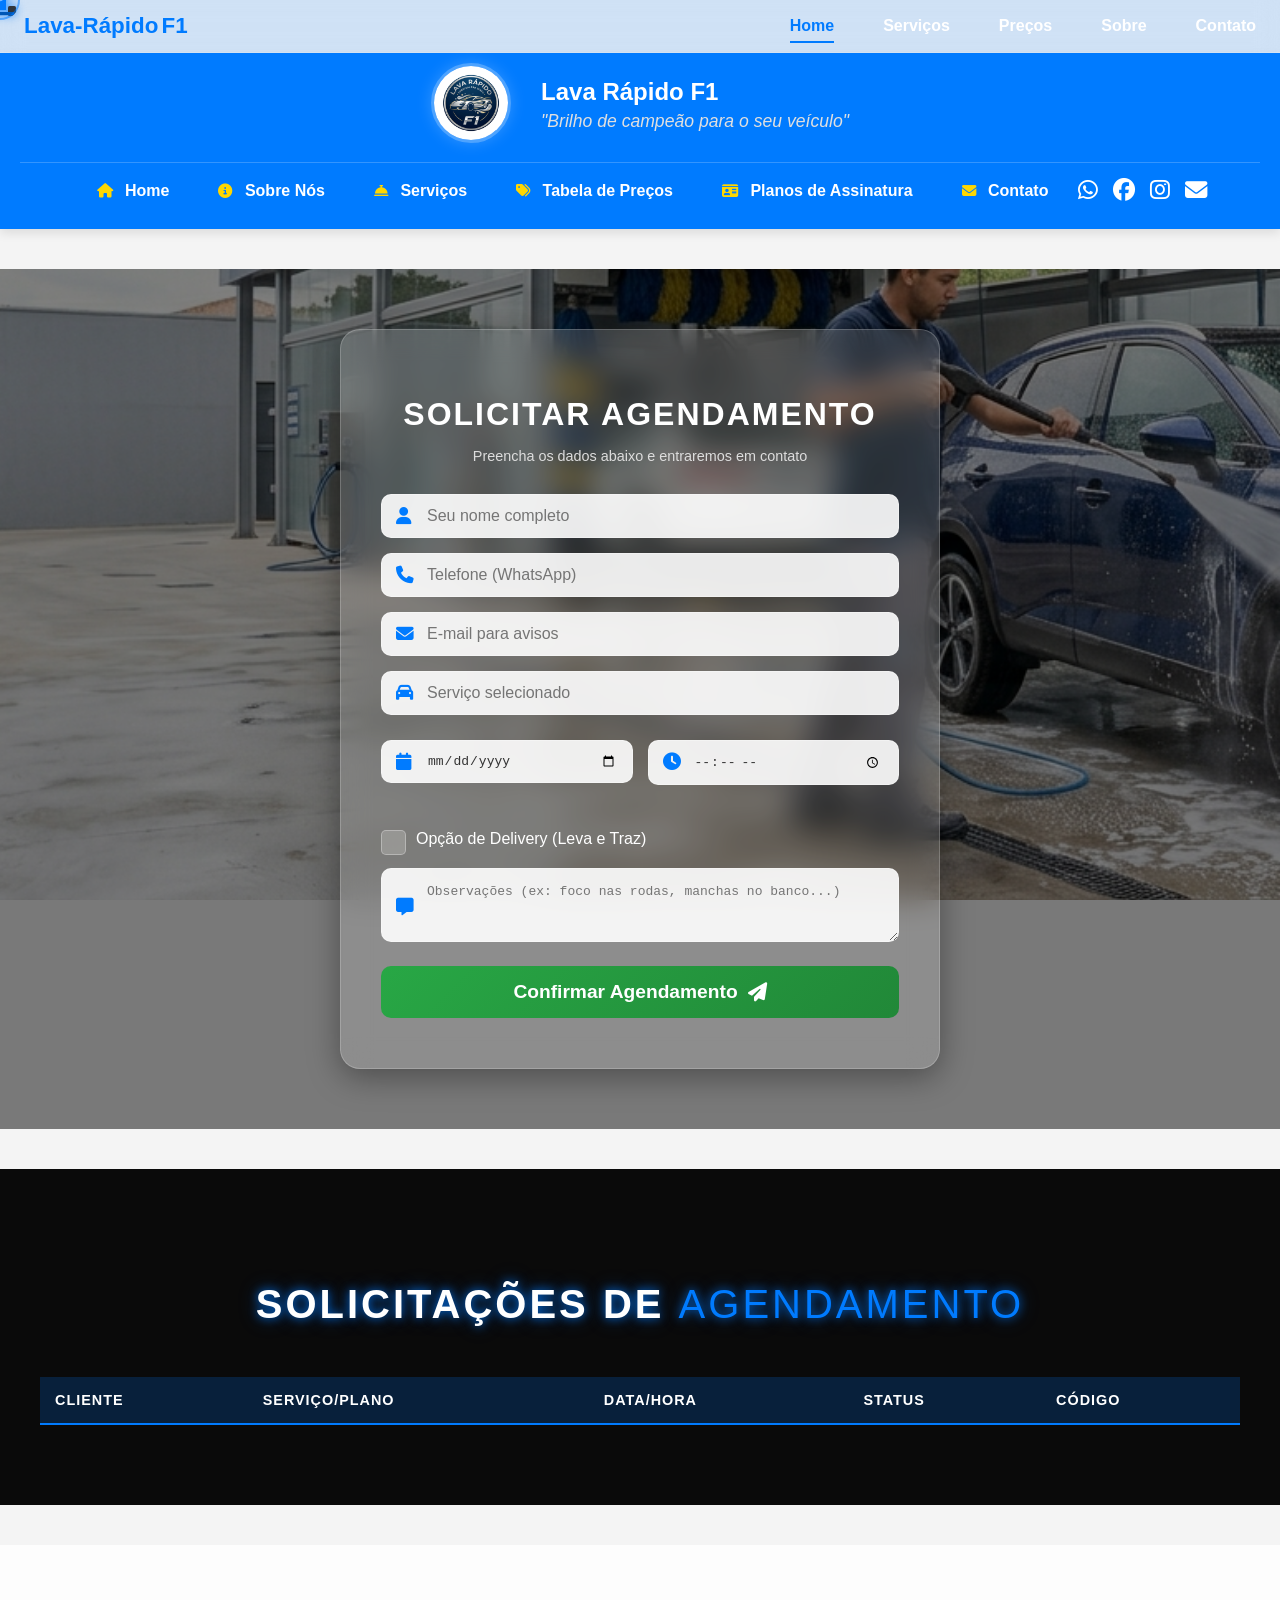
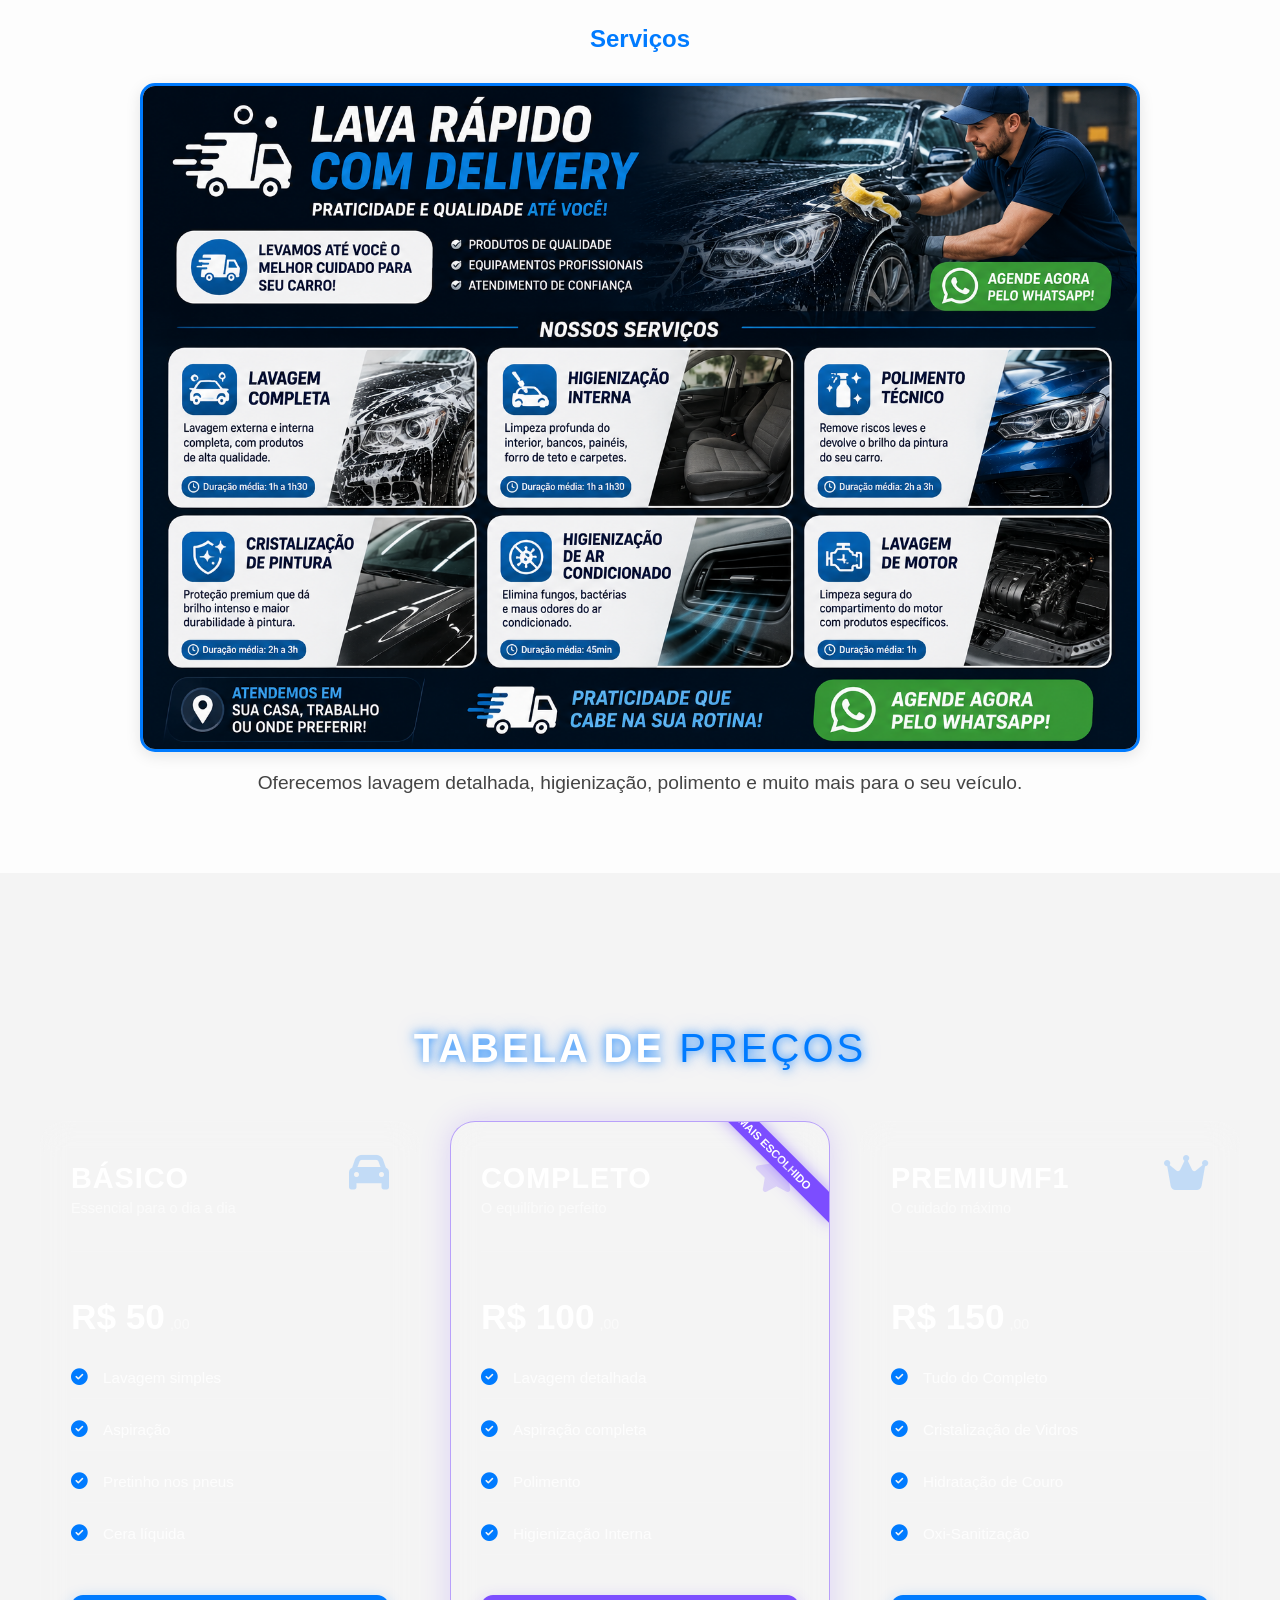
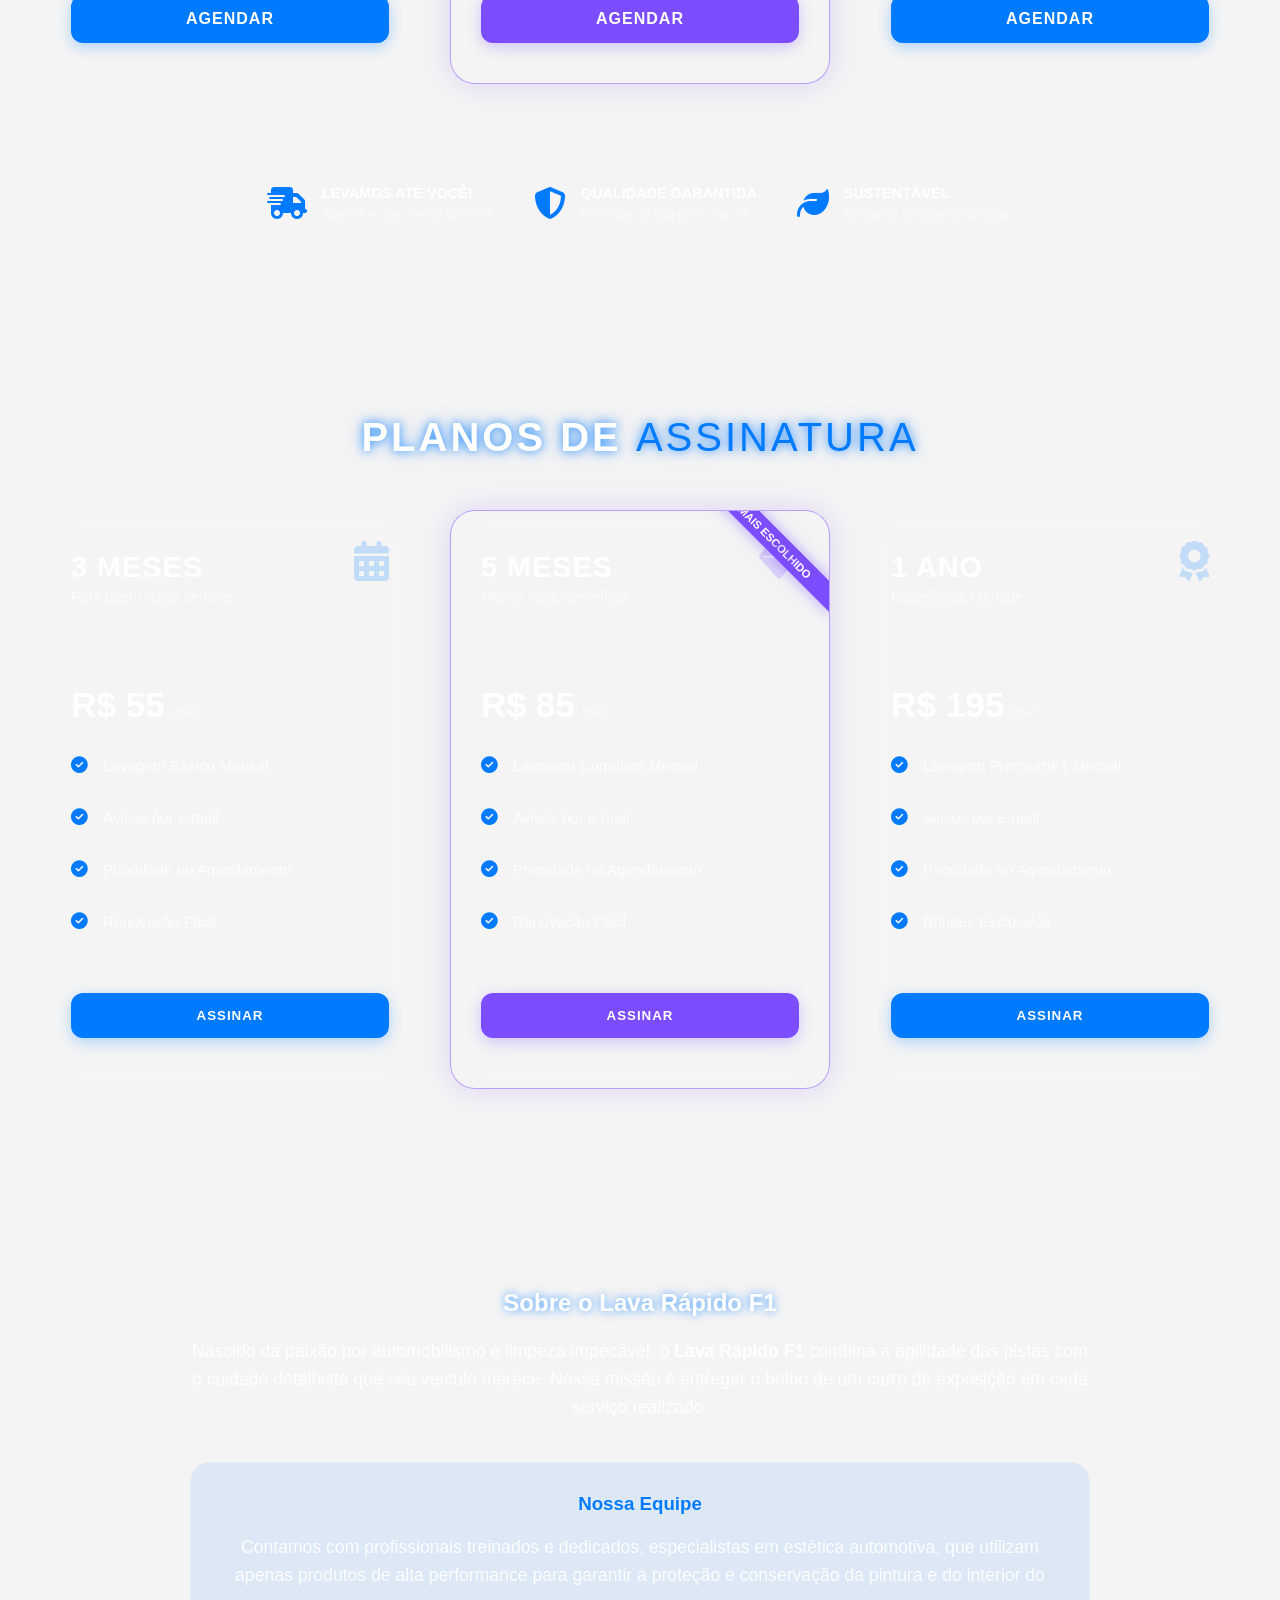
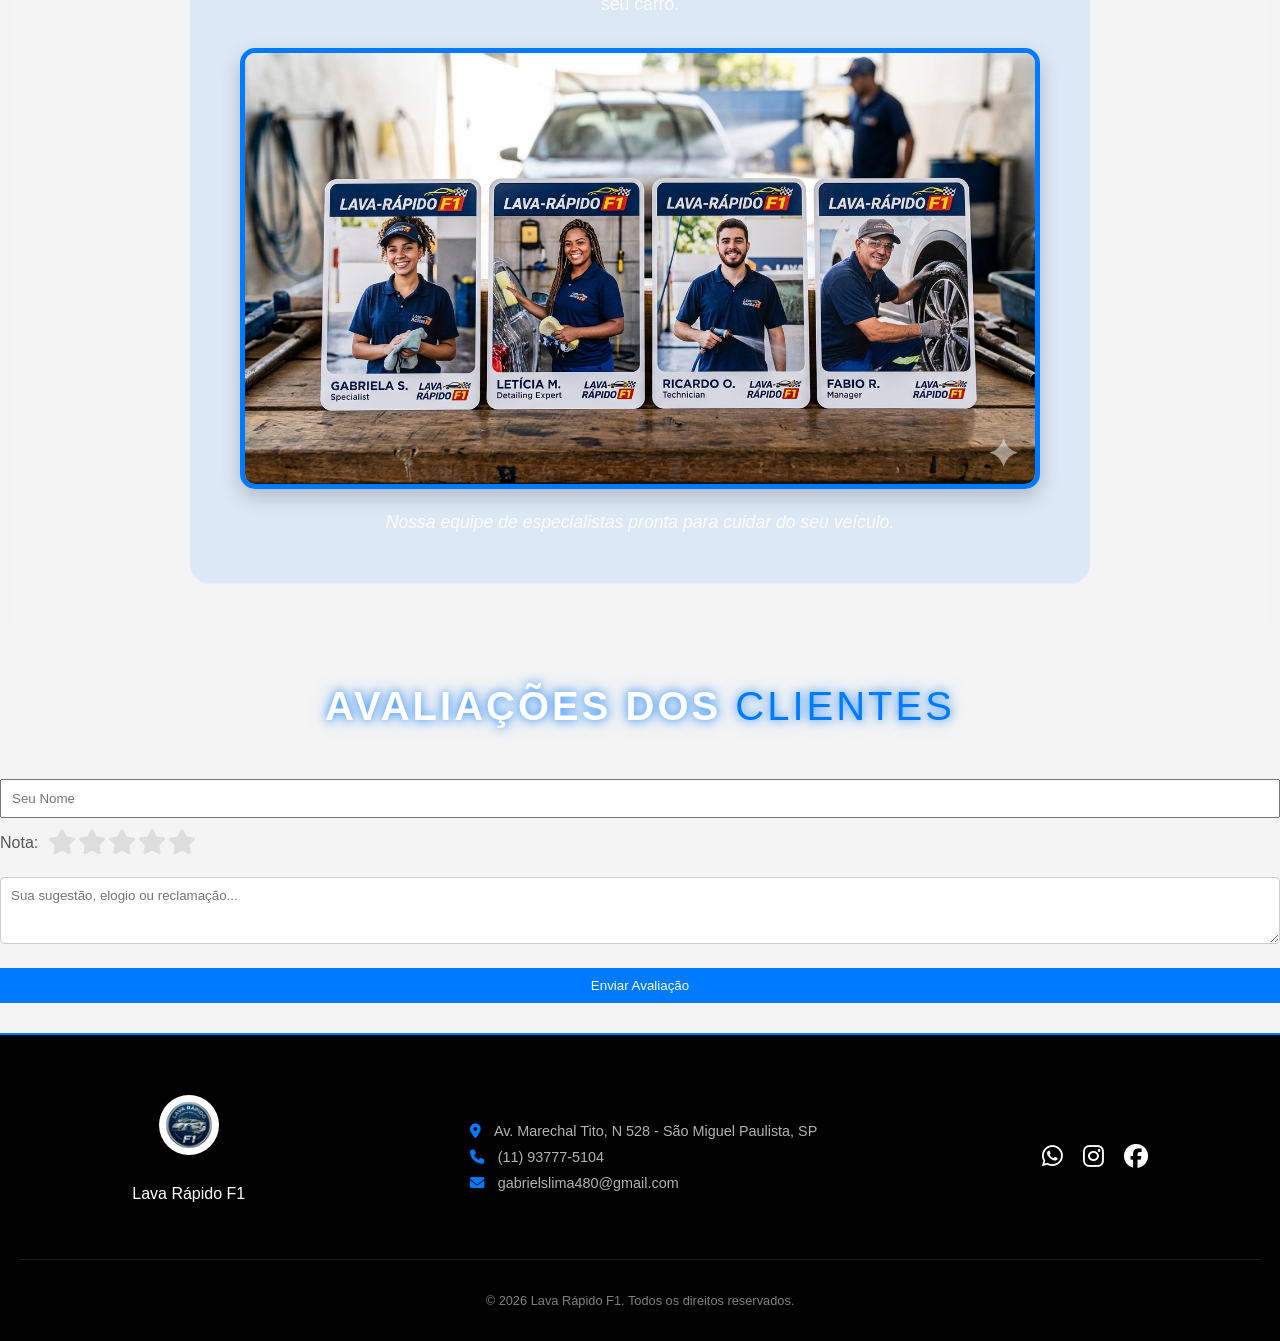
<file: index.html>
<!DOCTYPE html>
<html lang="pt-BR">

<head>
  <meta charset="UTF-8">
  <meta name="viewport" content="width=device-width, initial-scale=1.0">
  <meta name="description" content="Lava Rápido F1 - Especialistas em estética automotiva, lavagem detalhada, polimento e higienização. Brilho de campeão para o seu veículo.">
  <meta name="keywords" content="lava rapido, estética automotiva, polimento, higienização, lavagem de carro, F1">
  <title>Lava Rápido F1 | Brilho de Campeão</title>
  <link rel="stylesheet" href="style.css">
  <link rel="stylesheet" href="https://cdnjs.cloudflare.com/ajax/libs/font-awesome/6.4.0/css/all.min.css">
</head>

<body>

  <!-- Preloader Temático F1 -->
  <div id="preloader">
    <div class="loader-content">
      <i class="fas fa-car-side racing-car"></i>
      <div class="loader-bar"></div>
      <p>Aquecendo os motores...</p>
    </div>
  </div>

  <header>
     <section class="hero">
    <div class="header-content">
      <div id="logo-container" style="cursor:pointer;">
        <img src="img/logo.png" alt="Logo Lava Rápido F1" class="main-logo-img">
      </div>
      <div class="title-container">
        <h1 id="main-logo" style="cursor:pointer;">Lava Rápido F1</h1>
        <p class="slogan">"Brilho de campeão para o seu veículo"</p>
      </div>
    </div>
  </section>
    <nav class="main-nav">
      <div class="nav-links">
        <a href="#" id="nav-home"><i class="fas fa-home"></i> Home</a>
        <a href="#sobre"><i class="fas fa-info-circle"></i> Sobre Nós</a>
        <a href="#fotos-servicos"><i class="fas fa-concierge-bell"></i> Serviços</a>
        <a href="#tabela-precos"><i class="fas fa-tags"></i> Tabela de Preços</a>
        <a href="#planos-assinatura"><i class="fas fa-id-card"></i> Planos de Assinatura</a>
        <a href="javascript:void(0)" onclick="abrirModalContato()"><i class="fas fa-envelope"></i> Contato</a>
      </div>
      <div class="social-icons">
        <a href="https://wa.me/5511937775104" target="_blank" rel="noopener noreferrer" class="social-link whatsapp" title="WhatsApp"><i
            class="fab fa-whatsapp"></i></a>
        <a href="https://www.facebook.com/lavarapidof1" target="_blank" rel="noopener noreferrer" class="social-link facebook facebook-link" title="Facebook"><i class="fab fa-facebook"></i></a>
        <a href="https://www.instagram.com/lavarapidof1" target="_blank" rel="noopener noreferrer" class="social-link instagram" title="Instagram"><i class="fab fa-instagram"></i></a>
        <a href="mailto:contato@lavarapidof1.com.br" class="social-link email" title="E-mail"><i
            class="fas fa-envelope"></i></a>
      </div>
    </nav>
  </header>

  <section id="agendamento" class="agendamento-section">
    <div class="agendamento-overlay">
      <div class="form-container glassmorphism">
        <h2>Solicitar Agendamento</h2>
        <p class="form-subtitle">Preencha os dados abaixo e entraremos em contato</p>

        <form id="agendamentoForm">
          <div class="input-group">
            <i class="fas fa-user"></i>
            <label for="nome" class="sr-only">Nome Completo</label>
            <input type="text" id="nome" placeholder="Seu nome completo" required>
          </div>

          <div class="input-group">
            <i class="fas fa-phone"></i>
            <label for="telefone" class="sr-only">Telefone (WhatsApp)</label>
            <input type="tel" id="telefone" placeholder="Telefone (WhatsApp)" required>
          </div>

          <div class="input-group">
            <i class="fas fa-envelope"></i>
            <label for="email" class="sr-only">E-mail</label>
            <input type="email" id="email" placeholder="E-mail para avisos" required>
          </div>

          <div class="input-group">
            <i class="fas fa-car"></i>
            <label for="servico" class="sr-only">Serviço</label>
            <input type="text" id="servico" placeholder="Serviço selecionado" readonly required>
          </div>

          <div class="row">
            <div class="input-group">
              <i class="fas fa-calendar"></i>
              <label for="data" class="sr-only">Data</label>
              <input type="date" id="data" required>
            </div>
            <div class="input-group">
              <i class="fas fa-clock"></i>
              <label for="hora" class="sr-only">Hora</label>
              <input type="time" id="hora" required>
            </div>
          </div>

          <div class="delivery-option">
            <label class="checkbox-container">
              <input type="checkbox" id="delivery">
              <span class="checkmark"></span>
              Opção de Delivery (Leva e Traz)
            </label>
          </div>

          <div id="endereco-container" class="input-group" style="display: none;">
            <i class="fas fa-map-marker-alt"></i>
            <label for="endereco" class="sr-only">Endereço para retirada</label>
            <input type="text" id="endereco" placeholder="Endereço para retirada">
          </div>

          <div class="input-group">
            <i class="fas fa-comment-alt"></i>
            <label for="comentarios" class="sr-only">Observações</label>
            <textarea id="comentarios" rows="3"
              placeholder="Observações (ex: foco nas rodas, manchas no banco...)"></textarea>
          </div>

          <button type="submit" class="btn-agendar">Confirmar Agendamento <i class="fas fa-paper-plane"></i></button>
        </form>
      </div>
    </div>
  </section>

  <section id="lista-agendamentos-section" class="agendamentos-list">
    <h2 class="section-title-neon">Solicitações de <span>Agendamento</span></h2>
    <div class="glass-container table-responsive">
      <table class="agendamento-table">
        <thead>
          <tr>
            <th>Cliente</th>
            <th>Serviço/Plano</th>
            <th>Data/Hora</th>
            <th>Status</th>
            <th>Código</th>
          </tr>
        </thead>
        <tbody id="listaAgendamentos">
          <!-- Agendamentos aparecerão aqui -->
        </tbody>
      </table>
    </div>
  </section>



  <section id="fotos-servicos">
    <div class="servicos-overlay">
      <h2>Serviços</h2>
      <div class="servicos-banner-container">
        <img src="Serviços/Serviços.png" alt="Nossos Serviços - Lava Rápido F1" class="servicos-banner">
        <p class="servicos-info">Oferecemos lavagem detalhada, higienização, polimento e muito mais para o seu veículo.
        </p>
      </div>
    </div>
  </section>

  <section id="tabela-precos" class="glass-section">
    <h2 class="section-title-neon">Tabela de <span>Preços</span></h2>
    <div class="glass-container">
      <div class="glass-card">
        <i class="fas fa-car card-icon-float"></i>
        <div class="card-header">
          <h3>Básico</h3>
          <p class="subtitle">Essencial para o dia a dia</p>
        </div>
        <div class="price-tag">R$ 50<span>,00</span></div>
        <ul class="feature-list">
          <li><i class="fas fa-check-circle"></i> Lavagem simples</li>
          <li><i class="fas fa-check-circle"></i> Aspiração</li>
          <li><i class="fas fa-check-circle"></i> Pretinho nos pneus</li>
          <li><i class="fas fa-check-circle"></i> Cera líquida</li>
        </ul>
        <a href="#agendamento" class="btn-glass"
          onclick="document.getElementById('servico').value='Pacote Básico'">Agendar</a>
      </div>

      <div class="glass-card highlight">
        <i class="fas fa-star card-icon-float"></i>
        <div class="card-header">
          <h3>Completo</h3>
          <p class="subtitle">O equilíbrio perfeito</p>
        </div>
        <div class="price-tag">R$ 100<span>,00</span></div>
        <ul class="feature-list">
          <li><i class="fas fa-check-circle"></i> Lavagem detalhada</li>
          <li><i class="fas fa-check-circle"></i> Aspiração completa</li>
          <li><i class="fas fa-check-circle"></i> Polimento</li>
          <li><i class="fas fa-check-circle"></i> Higienização Interna</li>
        </ul>
        <a href="#agendamento" class="btn-glass"
          onclick="document.getElementById('servico').value='Pacote Completo'">Agendar</a>
      </div>

      <div class="glass-card">
        <i class="fas fa-crown card-icon-float"></i>
        <div class="card-header">
          <h3>PremiumF1</h3>
          <p class="subtitle">O cuidado máximo</p>
        </div>
        <div class="price-tag">R$ 150<span>,00</span></div>
        <ul class="feature-list">
          <li><i class="fas fa-check-circle"></i> Tudo do Completo</li>
          <li><i class="fas fa-check-circle"></i> Cristalização de Vidros</li>
          <li><i class="fas fa-check-circle"></i> Hidratação de Couro</li>
          <li><i class="fas fa-check-circle"></i> Oxi-Sanitização</li>
        </ul>
        <a href="#agendamento" class="btn-glass"
          onclick="document.getElementById('servico').value='Pacote PremiumF1'">Agendar</a>
      </div>
    </div>

    <div class="benefit-badges">
      <div class="benefit-item">
        <i class="fas fa-truck-fast"></i>
        <div class="benefit-text">
          <h4>Levamos até você!</h4>
          <p>Agende e nós vamos até você</p>
        </div>
      </div>
      <div class="benefit-item">
        <i class="fas fa-shield-halved"></i>
        <div class="benefit-text">
          <h4>Qualidade Garantida</h4>
          <p>Produtos de alta performance</p>
        </div>
      </div>
      <div class="benefit-item">
        <i class="fas fa-leaf"></i>
        <div class="benefit-text">
          <h4>Sustentável</h4>
          <p>Consumo consciente de água</p>
        </div>
      </div>
    </div>
  </section>

  <section id="planos-assinatura" class="glass-section" style="border-top: 1px solid rgba(255,255,255,0.05);">
    <h2 class="section-title-neon">Planos de <span>Assinatura</span></h2>
    <div class="glass-container">
      <div class="glass-card">
        <i class="fas fa-calendar-alt card-icon-float"></i>
        <div class="card-header">
          <h3>3 Meses</h3>
          <p class="subtitle">Para quem cuida sempre</p>
        </div>
        <div class="price-tag">R$ 55<span>/mês</span></div>
        <ul class="feature-list">
          <li><i class="fas fa-check-circle"></i> Lavagem Básico Mensal</li>
          <li><i class="fas fa-check-circle"></i> Avisos por e-mail</li>
          <li><i class="fas fa-check-circle"></i> Prioridade no Agendamento</li>
          <li><i class="fas fa-check-circle"></i> Renovação Fácil</li>
        </ul>
        <button class="btn-glass"
          onclick="abrirModalAssinatura('Plano 3 Meses', 55)">Assinar</button>
      </div>

      <div class="glass-card highlight">
        <i class="fas fa-gem card-icon-float"></i>
        <div class="card-header">
          <h3>5 Meses</h3>
          <p class="subtitle">Melhor custo-benefício</p>
        </div>
        <div class="price-tag">R$ 85<span>/mês</span></div>
        <ul class="feature-list">
          <li><i class="fas fa-check-circle"></i> Lavagem Completo Mensal</li>
          <li><i class="fas fa-check-circle"></i> Avisos por e-mail</li>
          <li><i class="fas fa-check-circle"></i> Prioridade no Agendamento</li>
          <li><i class="fas fa-check-circle"></i> Renovação Fácil</li>
        </ul>
        <button class="btn-glass"
          onclick="abrirModalAssinatura('Plano 5 Meses', 85)">Assinar</button>
      </div>

      <div class="glass-card">
        <i class="fas fa-award card-icon-float"></i>
        <div class="card-header">
          <h3>1 Ano</h3>
          <p class="subtitle">Experiência Ultimate</p>
        </div>
        <div class="price-tag">R$ 195<span>/mês</span></div>
        <ul class="feature-list">
          <li><i class="fas fa-check-circle"></i> Lavagem PremiumF1 Mensal</li>
          <li><i class="fas fa-check-circle"></i> Avisos por e-mail</li>
          <li><i class="fas fa-check-circle"></i> Prioridade no Agendamento</li>
          <li><i class="fas fa-check-circle"></i> Brindes Exclusivos</li>
        </ul>
        <button class="btn-glass"
          onclick="abrirModalAssinatura('Plano 1 Ano', 195)">Assinar</button>
      </div>
    </div>
  </section>
  <section id="sobre">
    <div class="sobre-overlay">
      <div class="sobre-container">
        <h2>Sobre o Lava Rápido F1</h2>
        <p>Nascido da paixão por automobilismo e limpeza impecável, o <strong>Lava Rápido F1</strong> combina a
          agilidade
          das pistas com o cuidado detalhista que seu veículo merece. Nossa missão é entregar o brilho de um carro de
          exposição em cada serviço realizado.</p>
        <div class="equipe">
          <h3>Nossa Equipe</h3>
          <p>Contamos com profissionais treinados e dedicados, especialistas em estética automotiva, que utilizam apenas
            produtos de alta performance para garantir a proteção e conservação da pintura e do interior do seu carro.
          </p>

          <div class="equipe-principal">
            <img src="Equipe/Equipe F1.png" alt="Equipe Lava Rápido F1" class="foto-equipe-f1">
            <p class="legenda-equipe">Nossa equipe de especialistas pronta para cuidar do seu veículo.</p>
          </div>
        </div>
      </div>
    </div>
  </section>

  <section id="avaliacoes">
    <h2 class="section-title-neon">Avaliações dos <span>Clientes</span></h2>

    <div class="feedback-form">
      <form id="feedbackForm">
        <label for="feedbackNome" class="sr-only">Seu Nome</label>
        <input type="text" id="feedbackNome" placeholder="Seu Nome" required>
        <div class="rating">
          <span class="rating-label">Nota:</span>
          <input type="radio" id="star5" name="rating" value="5" required /><label for="star5" title="5 estrelas"><i
              class="fas fa-star"></i></label>
          <input type="radio" id="star4" name="rating" value="4" /><label for="star4" title="4 estrelas"><i
              class="fas fa-star"></i></label>
          <input type="radio" id="star3" name="rating" value="3" /><label for="star3" title="3 estrelas"><i
              class="fas fa-star"></i></label>
          <input type="radio" id="star2" name="rating" value="2" /><label for="star2" title="2 estrelas"><i
              class="fas fa-star"></i></label>
          <input type="radio" id="star1" name="rating" value="1" /><label for="star1" title="1 estrela"><i
              class="fas fa-star"></i></label>
        </div>
        <label for="feedbackComentario" class="sr-only">Comentário</label>
        <textarea id="feedbackComentario" rows="3" placeholder="Sua sugestão, elogio ou reclamação..." required
          style="width: 100%; margin: 10px 0; padding: 10px; border-radius: 5px; border: 1px solid #ccc; font-family: inherit;"></textarea>
        <button type="submit" style="background: #007BFF;">Enviar Avaliação</button>
      </form> 
    </div>

    <div id="listaFeedback" class="feedback-container">
      <!-- As avaliações aparecerão aqui -->
    </div>
  </section>

  <footer class="main-footer">
    <div class="footer-content">
      <div class="footer-logo">
        <img src="img/logo.png" alt="Logo F1" class="footer-logo-img">
        <p>Lava Rápido F1</p>
      </div>
      <div class="footer-info">
        <p><i class="fas fa-map-marker-alt"></i> Av. Marechal Tito, N 528 - São Miguel Paulista, SP</p>
        <p><i class="fas fa-phone"></i> (11) 93777-5104</p>
        <p><i class="fas fa-envelope"></i> gabrielslima480@gmail.com</p>
      </div>
      <div class="footer-social">
        <a href="https://wa.me/5511937775104" target="_blank" rel="noopener noreferrer"><i class="fab fa-whatsapp"></i></a>
        <a href="https://www.instagram.com/lavarapidof1" target="_blank" rel="noopener noreferrer"><i class="fab fa-instagram"></i></a>
        <a href="https://www.facebook.com/lavarapidof1" target="_blank" rel="noopener noreferrer"><i class="fab fa-facebook"></i></a>
      </div>
    </div>
    <div class="footer-bottom">
      <p>&copy; 2026 Lava Rápido F1. Todos os direitos reservados.</p>
    </div>
  </footer>

  <div class="cursor-dot"></div>
  <div class="cursor-outline"></div>

  <!-- Modal de Pagamento -->
  <div id="modalPagamento" class="modal">
    <div class="modal-content glassmorphism">
      <span class="close-modal" onclick="fecharModal()">&times;</span>
      <h2 class="section-title-neon">Concluir <span>Assinatura</span></h2>
      <p id="modal-plano-info">Você selecionou o <strong>Plano 3 Meses</strong></p>
      
      <form id="formPagamento">
        <div class="input-group">
          <i class="fas fa-user"></i>
          <input type="text" id="pay-nome" placeholder="Nome no Cartão" required>
        </div>
        <div class="input-group">
          <i class="fas fa-credit-card"></i>
          <input type="text" id="pay-card" placeholder="0000 0000 0000 0000" required>
        </div>
        <div class="row">
          <div class="input-group">
            <i class="fas fa-calendar-day"></i>
            <input type="text" id="pay-expiry" placeholder="MM/AA" required>
          </div>
          <div class="input-group">
            <i class="fas fa-lock"></i>
            <input type="text" id="pay-cvv" placeholder="CVV" required>
          </div>
        </div>
        <div class="input-group">
          <i class="fas fa-envelope"></i>
          <input type="email" id="pay-email" placeholder="E-mail para confirmação" required>
        </div>
        <div class="input-group">
          <i class="fab fa-whatsapp"></i>
          <input type="tel" id="pay-whatsapp" placeholder="WhatsApp (DDD + Número)" required>
        </div>
        
        <button type="submit" class="btn-agendar">Finalizar e Pagar <i class="fas fa-check-circle"></i></button>
      </form>
    </div>
  </div>

  <!-- Modal de Contato -->
  <div id="modalContato" class="modal">
    <div class="modal-content glassmorphism wide">
      <span class="close-modal" onclick="fecharModalContato()">&times;</span>
      <h2 class="section-title-neon" style="margin-bottom: 20px;">Fale <span>Conosco</span></h2>
      
      <div class="modal-grid">
        <!-- Coluna de Informações -->
        <div class="modal-info">
          <div class="modal-info-item">
            <i class="fas fa-map-marker-alt"></i>
            <div>
              <h4>Endereço</h4>
              <p>Av. Marechal Tito, N 528<br>São Miguel Paulista, SP</p>
            </div>
          </div>
          <div class="modal-info-item">
            <i class="fas fa-phone-alt"></i>
            <div>
              <h4>Telefone / WhatsApp</h4>
              <p>(11) 93777-5104</p>
            </div>
          </div>
          <div class="modal-info-item">
            <i class="fas fa-envelope"></i>
            <div>
              <h4>E-mail</h4>
              <p>gabrielslima480@gmail.com</p>
            </div>
          </div>
          <div class="modal-info-item">
            <i class="fas fa-clock"></i>
            <div>
              <h4>Horário</h4>
              <p>Seg a Sáb: 08h às 18h</p>
            </div>
          </div>
          <div style="margin-top: 10px;">
            <p style="color: #007BFF; font-weight: bold; margin-bottom: 10px;">Siga-nos:</p>
            <div class="social-icons" style="justify-content: flex-start; border-top: none; margin-top: 0; padding-top: 0;">
              <a href="https://wa.me/5511937775104" target="_blank" rel="noopener noreferrer" class="social-link whatsapp"><i class="fab fa-whatsapp"></i></a>
              <a href="https://www.instagram.com/lavarapidof1" target="_blank" rel="noopener noreferrer" class="social-link instagram"><i class="fab fa-instagram"></i></a>
              <a href="https://www.facebook.com/lavarapidof1" target="_blank" rel="noopener noreferrer" class="social-link facebook"><i class="fab fa-facebook"></i></a>
            </div>
          </div>
        </div>

        <!-- Coluna do Formulário -->
        <div class="modal-form">
          <form id="formContatoModal">
            <div class="input-group">
              <i class="fas fa-user"></i>
              <input type="text" id="contato-nome" placeholder="Seu nome" required>
            </div>
            <div class="input-group">
              <i class="fas fa-phone"></i>
              <input type="tel" id="contato-tel" placeholder="Seu WhatsApp" required>
            </div>
            <div class="input-group">
              <i class="fas fa-envelope"></i>
              <input type="email" id="contato-email" placeholder="Seu e-mail" required>
            </div>
            <div class="input-group">
              <i class="fas fa-comment-alt"></i>
              <textarea id="contato-msg" rows="4" placeholder="Como podemos ajudar?" required></textarea>
            </div>
            <button type="submit" class="btn-agendar" id="btn-enviar-contato">
              Enviar Mensagem <i class="fas fa-paper-plane"></i>
            </button>
          </form>
        </div>
      </div>
    </div>
  </div>

  <!-- Botão Voltar ao Topo -->
  <div id="back-to-top" title="Voltar ao Topo">
    <i class="fas fa-chevron-up"></i>
  </div>

  <script src="navbar.js"></script>
<script src="script.js"></script>
</body>

</html>
</file>
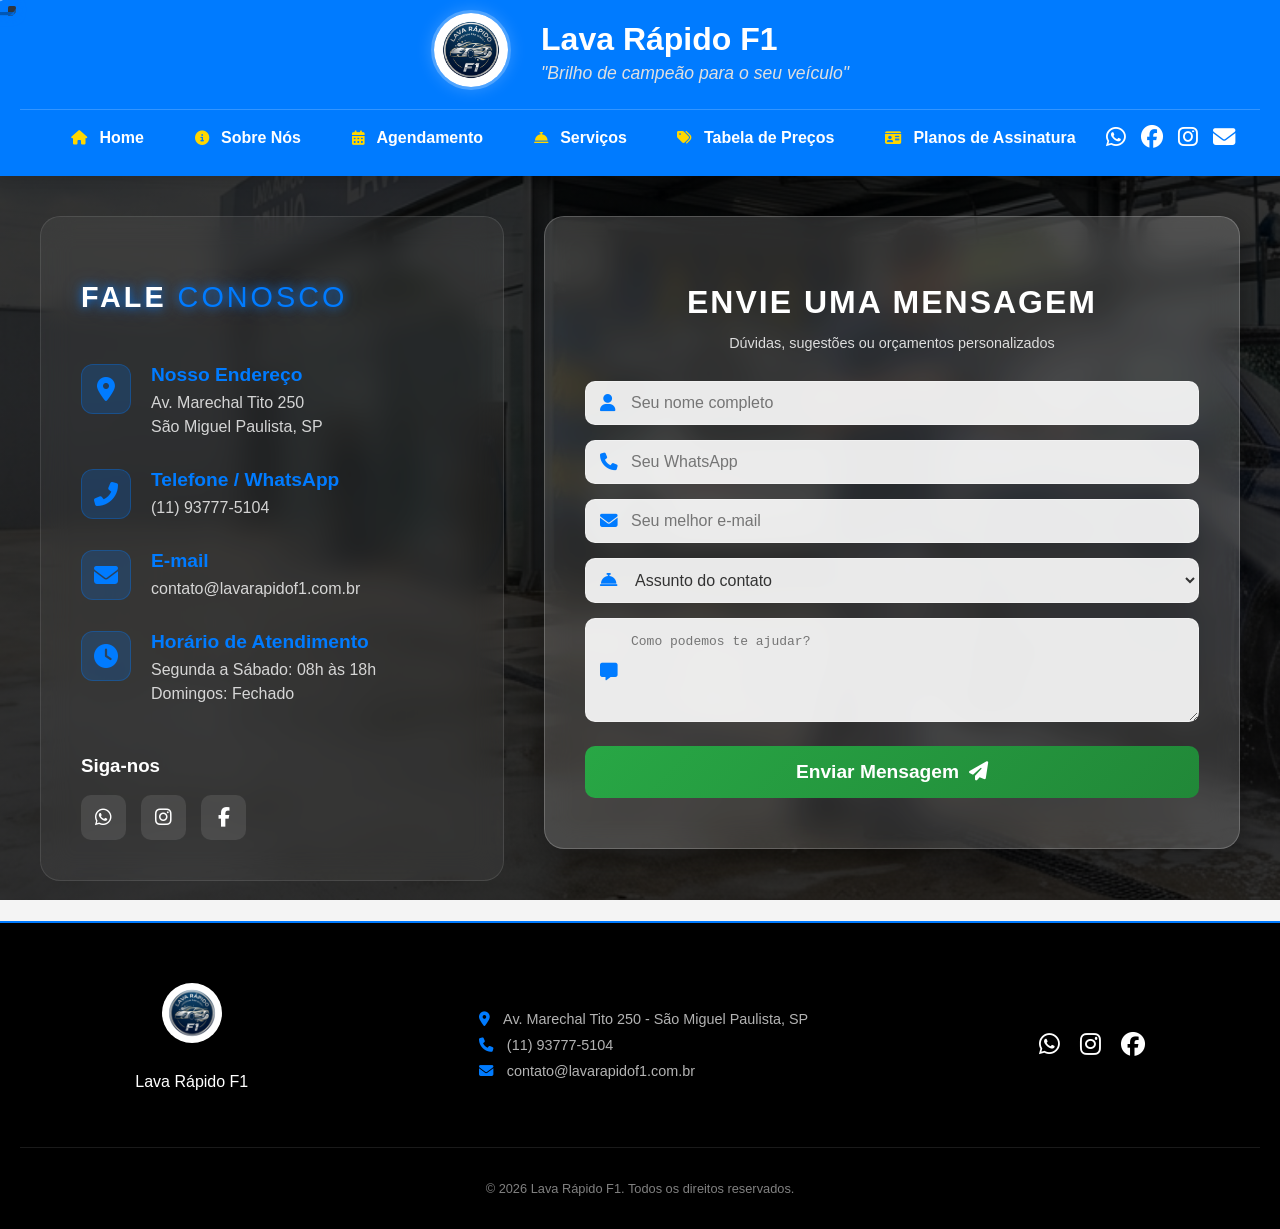
<file: contato.html>
<!DOCTYPE html>
<html lang="pt-BR">

<head>
    <meta charset="UTF-8">
    <meta name="viewport" content="width=device-width, initial-scale=1.0">
    <meta name="description" content="Entre em contato com o Lava Rápido F1. Solicite orçamentos, tire dúvidas e agende sua estética automotiva.">
    <meta name="keywords" content="lava rapido contato, estética automotiva, polimento, higienização, lavagem de carro, F1">
    <title>Contato | Lava Rápido F1</title>
    <link rel="stylesheet" href="../style.css">
    <link rel="stylesheet" href="https://cdnjs.cloudflare.com/ajax/libs/font-awesome/6.4.0/css/all.min.css">
    <style>
        .contato-main {
            padding: 40px 20px;
            background-image: linear-gradient(rgba(0, 0, 0, 0.8), rgba(0, 0, 0, 0.8)), url('../img/Fundo.png');
            background-size: cover;
            background-position: center;
            background-attachment: fixed;
            min-height: calc(100vh - 250px);
            display: flex;
            align-items: center;
            justify-content: center;
        }

        .contato-grid {
            display: grid;
            grid-template-columns: 1fr 1.5fr;
            gap: 40px;
            max-width: 1200px;
            width: 100%;
            margin: 0 auto;
        }

        .info-card {
            background: rgba(255, 255, 255, 0.05);
            backdrop-filter: blur(15px);
            -webkit-backdrop-filter: blur(15px);
            border: 1px solid rgba(255, 255, 255, 0.1);
            border-radius: 20px;
            padding: 40px;
            color: white;
            display: flex;
            flex-direction: column;
            gap: 30px;
        }

        .info-item {
            display: flex;
            align-items: flex-start;
            gap: 20px;
        }

        .info-icon {
            width: 50px;
            height: 50px;
            background: rgba(0, 123, 255, 0.2);
            border-radius: 12px;
            display: flex;
            align-items: center;
            justify-content: center;
            font-size: 1.5em;
            color: #007BFF;
            flex-shrink: 0;
            border: 1px solid rgba(0, 123, 255, 0.3);
        }

        .info-content h3 {
            margin: 0 0 5px 0;
            font-size: 1.2em;
            color: #007BFF;
        }

        .info-content p {
            margin: 0;
            color: rgba(255, 255, 255, 0.8);
            line-height: 1.5;
        }

        .social-grid {
            display: flex;
            gap: 15px;
            margin-top: 10px;
        }

        .social-item {
            width: 45px;
            height: 45px;
            background: rgba(255, 255, 255, 0.1);
            border-radius: 10px;
            display: flex;
            align-items: center;
            justify-content: center;
            color: white;
            font-size: 1.2em;
            transition: all 0.3s;
            text-decoration: none;
        }

        .social-item:hover {
            background: #007BFF;
            transform: translateY(-3px);
            box-shadow: 0 5px 15px rgba(0, 123, 255, 0.4);
        }

        .contato-form-container {
            width: 100%;
        }

        .form-feedback {
            margin-top: 20px;
            padding: 15px;
            border-radius: 10px;
            display: none;
            text-align: center;
            font-weight: 500;
        }

        .form-feedback.success {
            display: block;
            background: rgba(40, 167, 69, 0.2);
            border: 1px solid #28a745;
            color: #28a745;
        }

        .form-feedback.error {
            display: block;
            background: rgba(220, 53, 69, 0.2);
            border: 1px solid #dc3545;
            color: #dc3545;
        }

        @media (max-width: 992px) {
            .contato-grid {
                grid-template-columns: 1fr;
            }
            .info-card {
                order: 2;
            }
            .contato-form-container {
                order: 1;
            }
        }

        /* Estilo para ajustar o header em páginas secundárias */
        header {
            position: relative;
        }
    </style>
</head>

<body>

    <header>
        <div class="header-content">
            <div id="logo-container" onclick="window.location.href='../index.html'" style="cursor: pointer;">
                <img src="../img/logo.png" alt="Lava Rápido F1 Logo" class="main-logo-img">
            </div>
            <div class="title-container">
                <h1 id="main-logo" onclick="window.location.href='../index.html'" style="cursor: pointer;">Lava Rápido F1</h1>
                <p class="slogan">"Brilho de campeão para o seu veículo"</p>
            </div>
        </div>
        <nav class="main-nav">
            <div class="nav-links">
                <a href="../index.html"><i class="fas fa-home"></i> Home</a>
                <a href="../index.html#sobre"><i class="fas fa-info-circle"></i> Sobre Nós</a>
                <a href="../index.html#agendamento"><i class="fas fa-calendar-alt"></i> Agendamento</a>
                <a href="../index.html#fotos-servicos"><i class="fas fa-concierge-bell"></i> Serviços</a>
                <a href="../index.html#tabela-precos"><i class="fas fa-tags"></i> Tabela de Preços</a>
                <a href="../index.html#planos-assinatura"><i class="fas fa-id-card"></i> Planos de Assinatura</a>
            </div>
            <div class="social-icons">
                <a href="https://wa.me/5511937775104" class="social-link whatsapp" title="WhatsApp"><i class="fab fa-whatsapp"></i></a>
                <a href="#" class="social-link facebook" title="Facebook"><i class="fab fa-facebook"></i></a>
                <a href="#" class="social-link instagram" title="Instagram"><i class="fab fa-instagram"></i></a>
                <a href="mailto:contato@lavarapidof1.com.br" class="social-link email" title="E-mail"><i class="fas fa-envelope"></i></a>
            </div>
        </nav>
    </header>

    <main class="contato-main">
        <div class="contato-grid">
            
            <!-- Informações de Contato -->
            <aside class="info-card">
                <h2 class="section-title-neon" style="font-size: 1.8em; margin-bottom: 20px; text-align: left;">Fale <span>Conosco</span></h2>
                
                <div class="info-item">
                    <div class="info-icon">
                        <i class="fas fa-map-marker-alt"></i>
                    </div>
                    <div class="info-content">
                        <h3>Nosso Endereço</h3>
                        <p>Av. Marechal Tito 250<br>São Miguel Paulista, SP</p>
                    </div>
                </div>

                <div class="info-item">
                    <div class="info-icon">
                        <i class="fas fa-phone-alt"></i>
                    </div>
                    <div class="info-content">
                        <h3>Telefone / WhatsApp</h3>
                        <p>(11) 93777-5104</p>
                    </div>
                </div>

                <div class="info-item">
                    <div class="info-icon">
                        <i class="fas fa-envelope"></i>
                    </div>
                    <div class="info-content">
                        <h3>E-mail</h3>
                        <p>contato@lavarapidof1.com.br</p>
                    </div>
                </div>

                <div class="info-item">
                    <div class="info-icon">
                        <i class="fas fa-clock"></i>
                    </div>
                    <div class="info-content">
                        <h3>Horário de Atendimento</h3>
                        <p>Segunda a Sábado: 08h às 18h<br>Domingos: Fechado</p>
                    </div>
                </div>

                <div>
                    <h3>Siga-nos</h3>
                    <div class="social-grid">
                        <a href="https://wa.me/5511937775104" class="social-item"><i class="fab fa-whatsapp"></i></a>
                        <a href="#" class="social-item"><i class="fab fa-instagram"></i></a>
                        <a href="#" class="social-item"><i class="fab fa-facebook-f"></i></a>
                    </div>
                </div>
            </aside>

            <!-- Formulário de Contato -->
            <div class="contato-form-container">
                <div class="glassmorphism" style="max-width: 100%;">
                    <h2>Envie uma Mensagem</h2>
                    <p class="form-subtitle">Dúvidas, sugestões ou orçamentos personalizados</p>

                    <form id="form-contato">
                        <div class="input-group">
                            <i class="fas fa-user"></i>
                            <input type="text" id="nome" name="nome" placeholder="Seu nome completo" required>
                        </div>

                        <div class="input-group">
                            <i class="fas fa-phone"></i>
                            <input type="tel" id="telefone" name="telefone" placeholder="Seu WhatsApp" required>
                        </div>

                        <div class="input-group">
                            <i class="fas fa-envelope"></i>
                            <input type="email" id="email" name="email" placeholder="Seu melhor e-mail" required>
                        </div>

                        <div class="input-group">
                            <i class="fas fa-concierge-bell"></i>
                            <select id="assunto" name="assunto" style="width: 100%; padding: 12px 15px 12px 45px; border-radius: 10px; border: 1px solid rgba(255, 255, 255, 0.3); background: rgba(255, 255, 255, 0.9); color: #333; font-size: 1em; cursor: pointer;">
                                <option value="" disabled selected>Assunto do contato</option>
                                <option value="orcamento">Orçamento Personalizado</option>
                                <option value="duvida">Dúvidas sobre Serviços</option>
                                <option value="reclamacao">Sugestões ou Reclamações</option>
                                <option value="parceria">Parcerias / Outros</option>
                            </select>
                        </div>

                        <div class="input-group">
                            <i class="fas fa-comment-alt"></i>
                            <textarea id="mensagem" name="mensagem" rows="5" placeholder="Como podemos te ajudar?" required></textarea>
                        </div>

                        <button type="submit" id="btn-enviar" class="btn-agendar">
                            Enviar Mensagem <i class="fas fa-paper-plane"></i>
                        </button>

                        <div id="feedback" class="form-feedback"></div>
                    </form>
                </div>
            </div>

        </div>
    </main>

    <footer class="main-footer">
        <div class="footer-content">
            <div class="footer-logo">
                <img src="../img/logo.png" alt="Logo F1" class="footer-logo-img">
                <p>Lava Rápido F1</p>
            </div>
            <div class="footer-info">
                <p><i class="fas fa-map-marker-alt"></i> Av. Marechal Tito 250 - São Miguel Paulista, SP</p>
                <p><i class="fas fa-phone"></i> (11) 93777-5104</p>
                <p><i class="fas fa-envelope"></i> contato@lavarapidof1.com.br</p>
            </div>
            <div class="footer-social">
                <a href="https://wa.me/5511937775104" target="_blank"><i class="fab fa-whatsapp"></i></a>
                <a href="#"><i class="fab fa-instagram"></i></a>
                <a href="#"><i class="fab fa-facebook"></i></a>
            </div>
        </div>
        <div class="footer-bottom">
            <p>&copy; 2026 Lava Rápido F1. Todos os direitos reservados.</p>
        </div>
    </footer>

    <!-- Cursor Customizado -->
    <div class="cursor-dot"></div>
    <div class="cursor-outline"></div>

    <script src="../script.js"></script>
    <script>
        document.getElementById('form-contato').addEventListener('submit', function (e) {
            e.preventDefault();
            
            const btn = document.getElementById('btn-enviar');
            const feedback = document.getElementById('feedback');
            const formData = new FormData(this);
            const data = Object.fromEntries(formData.entries());

            btn.disabled = true;
            btn.innerHTML = 'Enviando... <i class="fas fa-spinner fa-spin"></i>';
            feedback.style.display = 'none';

            fetch('enviar_email.php', {
                method: 'POST',
                headers: {
                    'Content-Type': 'application/json'
                },
                body: JSON.stringify(data)
            })
            .then(response => response.json())
            .then(data => {
                if (data.status === 'success') {
                    feedback.textContent = 'Mensagem enviada com sucesso! Entraremos em contato em breve.';
                    feedback.className = 'form-feedback success';
                    this.reset();
                } else {
                    throw new Error(data.message || 'Erro ao enviar mensagem.');
                }
            })
            .catch(error => {
                feedback.textContent = 'Erro: ' + error.message;
                feedback.className = 'form-feedback error';
            })
            .finally(() => {
                btn.disabled = false;
                btn.innerHTML = 'Enviar Mensagem <i class="fas fa-paper-plane"></i>';
                feedback.style.display = 'block';
            });
        });
    </script>
</body>

</html>
</file>
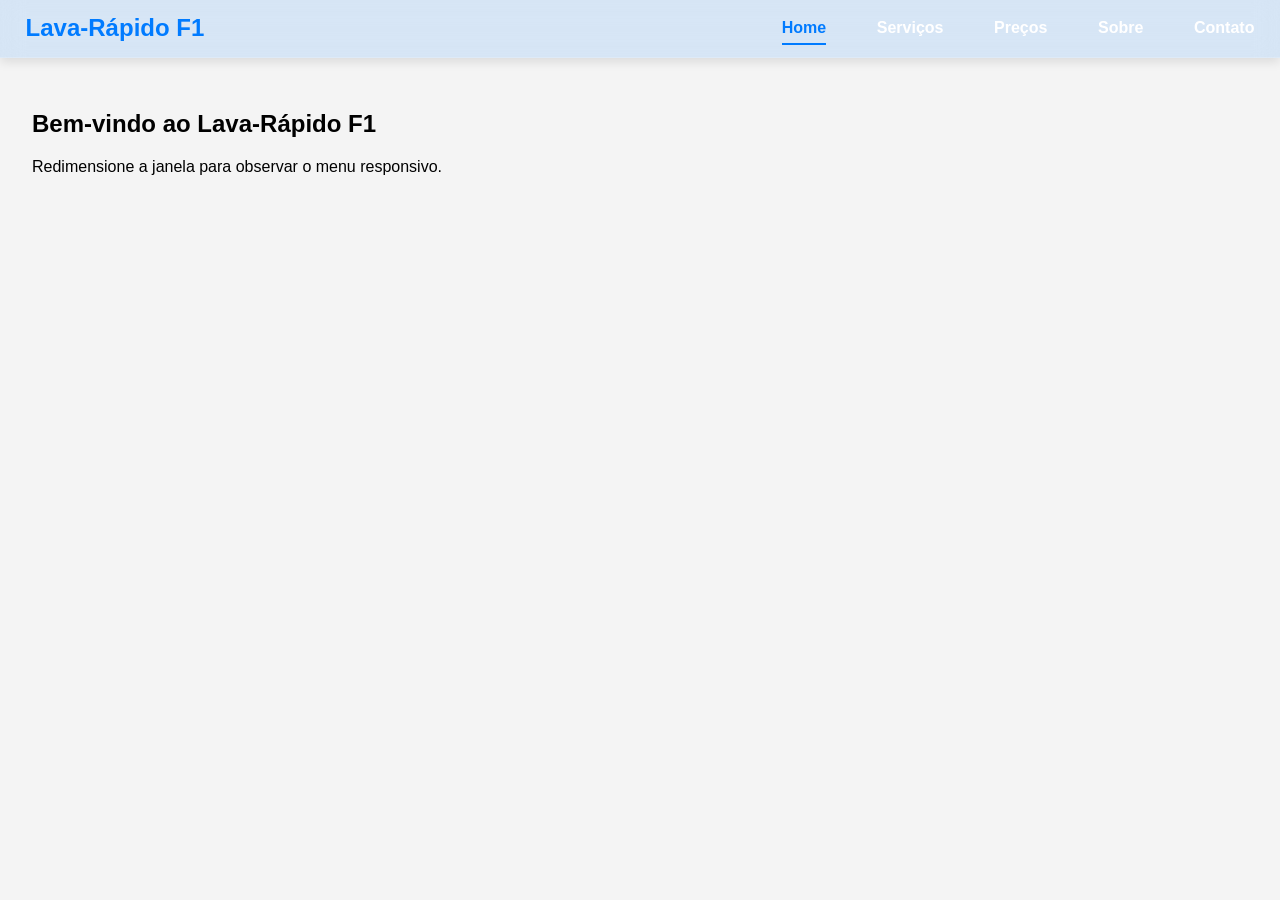
<file: nav.html>
<!DOCTYPE html>
<html lang="pt-BR">
<head>
  <meta charset="UTF-8">
  <meta name="viewport" content="width=device-width, initial-scale=1">
  <!-- Font Awesome para o ícone hamburger -->
  <link rel="stylesheet"
        href="https://cdnjs.cloudflare.com/ajax/libs/font-awesome/4.7.0/css/font-awesome.min.css">
  <!-- O CSS global já contém a tipografia e as variáveis de cor -->
  <link rel="stylesheet" href="style.css">
  <title>Lava‑Rápido F1 – Navegação</title>
</head>
<body>
<header class="navbar">
  <!-- Logo (pode ser substituída por uma imagem) -->
  <a href="#home" class="navbar-brand">Lava‑Rápido F1</a>
  <!-- Botões de navegação -->
  <nav class="nav-links" id="navMenu">
    <a href="#home" class="active">Home</a>
    <a href="#services">Serviços</a>
    <a href="#pricing">Preços</a>
    <a href="#about">Sobre</a>
    <a href="#contact">Contato</a>
  </nav>
  <!-- Ícone hamburger – visível somente em telas pequenas -->
  <a href="javascript:void(0);" class="nav-toggle"
     aria-label="Abrir menu"
     onclick="toggleNav()">
    <i class="fa fa-bars"></i>
  </a>
</header>
<!-- Conteúdo da página (exemplo) -->
<main style="padding:2rem;">
  <h2>Bem‑vindo ao Lava‑Rápido F1</h2>
  <p>Redimensione a janela para observar o menu responsivo.</p>
</main>
<script>
/* Função que alterna a classe “responsive” no header */
function toggleNav() {
  const header = document.querySelector('.navbar');
  header.classList.toggle('responsive');
}
</script>
</body>
</html>
</file>
<file: style.css>
html {
  scroll-behavior: smooth;
  overflow-x: hidden;
}

/* --- PRELOADER --- */
#preloader {
  position: fixed;
  top: 0;
  left: 0;
  width: 100%;
  height: 100%;
  background: #000;
  display: flex;
  justify-content: center;
  align-items: center;
  z-index: 9999;
  transition: opacity 0.5s, visibility 0.5s;
}

.loader-content {
  text-align: center;
  color: white;
}

.racing-car {
  font-size: 3em;
  color: #007BFF;
  animation: race 1.5s infinite linear;
}

.loader-bar {
  width: 200px;
  height: 4px;
  background: rgba(255, 255, 255, 0.1);
  margin: 20px auto;
  border-radius: 2px;
  overflow: hidden;
  position: relative;
}

.loader-bar::after {
  content: '';
  position: absolute;
  left: -100%;
  width: 100%;
  height: 100%;
  background: #007BFF;
  animation: loading 1.5s infinite;
}

@keyframes race {
  0% { transform: translateX(-50px) skewX(20deg); }
  50% { transform: translateX(50px) skewX(-20deg); }
  100% { transform: translateX(-50px) skewX(20deg); }
}

@keyframes loading {
  0% { left: -100%; }
  100% { left: 100%; }
}

/* --- VOLTAR AO TOPO --- */
#back-to-top {
  position: fixed;
  bottom: 30px;
  right: 30px;
  width: 50px;
  height: 50px;
  background: #007BFF;
  color: white;
  border-radius: 50%;
  display: flex;
  justify-content: center;
  align-items: center;
  cursor: pointer;
  z-index: 1500;
  opacity: 0;
  visibility: hidden;
  transition: all 0.3s;
  box-shadow: 0 4px 15px rgba(0, 123, 255, 0.5);
}

#back-to-top.visible {
  opacity: 1;
  visibility: visible;
}

#back-to-top:hover {
  background: #0056b3;
  transform: translateY(-5px);
}

body {
  font-family: Arial, sans-serif;
  background: #f4f4f4;
  margin: 0;
}

header {
  background: #007BFF;
  color: white;
  text-align: center;
  padding: 10px 20px;
  position: sticky;
  top: 0;
  z-index: 1000;
  box-shadow: 0 4px 10px rgba(0,0,0,0.1);
}

.header-content {
  display: flex;
  align-items: center;
  justify-content: center;
  gap: 30px;
  max-width: 1200px;
  margin: 0 auto;
}

#logo-container {
  transition: transform 0.3s;
}

#logo-container:hover {
  transform: rotate(-5deg) scale(1.1);
}

.main-logo-img {
  height: 80px;
  width: auto;
  border-radius: 50%;
  border: 3px solid rgba(255, 255, 255, 0.3);
  box-shadow: 0 0 15px rgba(255, 255, 255, 0.2);
}

.title-container {
  text-align: left;
}

#main-logo {
  margin: 0;
  transition: transform 0.3s, text-shadow 0.3s;
}

#main-logo:hover {
  transform: scale(1.05);
  text-shadow: 0 0 15px rgba(255,255,255,0.5);
}

.slogan {
  font-style: italic;
  font-size: 1.1em;
  margin: 5px 0 0 0;
  color: #e0e0e0;
  font-weight: 300;
}

.main-nav {
  display: flex;
  justify-content: center;
  align-items: center;
  margin-top: 15px;
  padding: 15px 20px;
  border-top: 1px solid rgba(255, 255, 255, 0.2);
  flex-wrap: wrap;
  gap: 30px;
}

.nav-links {
  display: flex;
  gap: 25px;
  flex-wrap: wrap;
  justify-content: center;
}

.nav-links a {
  color: white;
  text-decoration: none;
  font-weight: bold;
  font-size: 1.05em;
  transition: color 0.3s, transform 0.2s;
}\n\n.nav-links a.active {\n  color: #00ff7f; /* vibrant teal for active link */\n  text-decoration: underline;\n}

.nav-links a:hover {
  color: #FFD700;
  transform: translateY(-2px);
}

.nav-links a i {
  margin-right: 8px;
  font-size: 0.9em;
  color: #FFD700;
}

.social-icons {
  display: flex;
  gap: 15px;
}

.social-link {
  color: white;
  font-size: 1.4em;
  transition: transform 0.3s, color 0.3s;
  text-decoration: none;
}

.social-link:hover {
  transform: scale(1.2);
}

.social-link.whatsapp:hover { color: #25D366; }
.social-link.facebook:hover { color: #1877F2; }
.social-link.instagram:hover { color: #E4405F; }
.social-link.email:hover { color: #FFD700; }

.agendamento-section {
  background-image: url('img/Fundo.png'); /* Caminho corrigido para a imagem local */
  background-size: cover;
  background-position: center;
  background-attachment: fixed;
  min-height: 80vh;
  display: flex;
  align-items: center;
  justify-content: center;
  position: relative;
  margin: 40px 0;
}



.agendamento-overlay {
  background: rgba(0, 0, 0, 0.5);
  width: 100%;
  height: 100%;
  padding: 60px 20px;
  display: flex;
  justify-content: center;
  align-items: center;
}

.glassmorphism {
  background: rgba(255, 255, 255, 0.15);
  backdrop-filter: blur(15px);
  -webkit-backdrop-filter: blur(15px);
  border: 1px solid rgba(255, 255, 255, 0.2);
  border-radius: 20px;
  padding: 40px;
  max-width: 600px;
  width: 100%;
  box-shadow: 0 8px 32px 0 rgba(0, 0, 0, 0.37);
  color: white;
}

.glassmorphism h2 {
  color: #fff;
  text-align: center;
  margin-bottom: 5px;
  font-size: 2em;
  text-transform: uppercase;
  letter-spacing: 2px;
}

.form-subtitle {
  text-align: center;
  margin-bottom: 30px;
  color: #ddd;
  font-size: 0.9em;
}

.input-group {
  position: relative;
  margin-bottom: 15px;
}

.input-group i {
  position: absolute;
  left: 15px;
  top: 50%;
  transform: translateY(-50%);
  color: #007BFF;
  font-size: 1.1em;
}

.input-group input, 
.input-group textarea {
  width: 100%;
  padding: 12px 15px 12px 45px;
  border-radius: 10px;
  border: 1px solid rgba(255, 255, 255, 0.3);
  background: rgba(255, 255, 255, 0.9);
  color: #333;
  font-size: 1em;
  transition: all 0.3s;
}

.input-group textarea {
  padding-top: 15px;
  resize: vertical;
}

.input-group input:focus, 
.input-group textarea:focus {
  outline: none;
  border-color: #007BFF;
  box-shadow: 0 0 10px rgba(0, 123, 255, 0.3);
  background: #fff;
}

.row {
  display: flex;
  gap: 15px;
}

.row .input-group {
  flex: 1;
}

.delivery-option {
  margin: 20px 0;
}

.checkbox-container {
  display: block;
  position: relative;
  padding-left: 35px;
  cursor: pointer;
  font-size: 1em;
  user-select: none;
  color: #fff;
}

.checkbox-container input {
  position: absolute;
  opacity: 0;
  cursor: pointer;
  height: 0;
  width: 0;
}

.checkmark {
  position: absolute;
  top: 0;
  left: 0;
  height: 25px;
  width: 25px;
  background-color: rgba(255, 255, 255, 0.2);
  border-radius: 5px;
  border: 1px solid rgba(255, 255, 255, 0.3);
}

.checkbox-container:hover input ~ .checkmark {
  background-color: rgba(255, 255, 255, 0.3);
}

.checkbox-container input:checked ~ .checkmark {
  background-color: #28a745;
}

.checkmark:after {
  content: "";
  position: absolute;
  display: none;
}

.checkbox-container input:checked ~ .checkmark:after {
  display: block;
}

.checkbox-container .checkmark:after {
  left: 9px;
  top: 5px;
  width: 5px;
  height: 10px;
  border: solid white;
  border-width: 0 3px 3px 0;
  transform: rotate(45deg);
}

.btn-agendar {
  background: linear-gradient(135deg, #28a745 0%, #218838 100%);
  color: white;
  padding: 15px;
  border: none;
  border-radius: 10px;
  width: 100%;
  font-size: 1.2em;
  font-weight: bold;
  cursor: pointer;
  transition: transform 0.3s, box-shadow 0.3s;
  display: flex;
  justify-content: center;
  align-items: center;
  gap: 10px;
  margin-top: 20px;
}

.btn-agendar:hover {
  transform: translateY(-3px);
  box-shadow: 0 5px 15px rgba(40, 167, 69, 0.4);
}

@media (max-width: 600px) {
  .row {
    flex-direction: column;
    gap: 0;
  }
  .glassmorphism {
    padding: 25px;
  }
}

/* Seção Sobre Nós com fundo */
#sobre {
  background-image: linear-gradient(rgba(0, 0, 0, 0.7), rgba(0, 0, 0, 0.7)), url('Equipe/Equipe F1.png');
  background-size: cover;
  background-position: center;
  background-attachment: fixed;
  margin: 40px 0;
  padding: 0;
}

.sobre-overlay {
  background: rgba(255, 255, 255, 0.05);
  backdrop-filter: blur(10px);
  -webkit-backdrop-filter: blur(10px);
  padding: 60px 20px;
  width: 100%;
  color: white;
}

.sobre-container {
  text-align: center;
  max-width: 900px;
  margin: 0 auto;
}

.sobre-container h2 {
  color: #fff !important;
  text-shadow: 0 0 10px rgba(0, 123, 255, 0.8);
  margin-bottom: 20px;
}

.sobre-container p {
  line-height: 1.6;
  color: rgba(255, 255, 255, 0.9) !important;
  font-size: 1.1em;
}

.equipe {
  margin-top: 40px;
  background: rgba(0, 123, 255, 0.1);
  padding: 30px;
  border-radius: 20px;
  border: 1px solid rgba(255, 255, 255, 0.2);
  backdrop-filter: blur(5px);
}

.equipe h3 {
  margin-top: 0;
  color: #007BFF !important;
  text-shadow: 0 0 5px rgba(255,255,255,0.2);
}

.equipe-principal {
  margin-top: 30px;
  text-align: center;
}

.foto-equipe-f1 {
  width: 100%;
  max-width: 800px;
  height: auto;
  border-radius: 15px;
  border: 5px solid #007BFF;
  box-shadow: 0 8px 20px rgba(0,0,0,0.2);
  transition: transform 0.3s, box-shadow 0.3s;
}

.foto-equipe-f1:hover {
  transform: scale(1.02);
  box-shadow: 0 12px 30px rgba(0,0,0,0.3);
}

.legenda-equipe {
  margin-top: 15px;
  font-style: italic;
  color: #555;
  font-size: 1.1em;
}

input, select, button {
  display: block;
  width: 100%;
  margin: 10px 0;
  padding: 10px;
}

section {
  scroll-margin-top: 150px;
}

button {
  background: #28a745;
  color: white;
  border: none;
  cursor: pointer;
}

button:hover {
  background: #218838;
}

.lista {
  background: white;
  margin: 20px;
  padding: 20px;
  border-radius: 10px;
}

li {
  margin-bottom: 10px;
}
*{
  box-sizing: border-box;
}

/* Create three columns of equal width */
.columns {
  float: left;
  width: 33.3%;
  padding: 8px;
}

/* Style the list */
.price {
  list-style-type: none;
  border: 1px solid #eee;
  margin: 0;
  padding: 0;
  -webkit-transition: 0.3s;
  transition: 0.3s;
}

/* Add shadows on hover */
.price:hover {
  box-shadow: 0 8px 12px 0 rgba(0,0,0,0.2)
}

/* Pricing header */
.price .header {
  background-color: #111;
  color: white;
  font-size: 25px;
}

/* List items */
.price li {
  border-bottom: 1px solid #eee;
  padding: 20px;
  text-align: center;
}

/* Grey list item */
.price .grey {
  background-color: #eee;
  font-size: 20px;
}

/* The "Sign Up" button */
.button {
  background-color: #04AA6D;
  border: none;
  color: white;
  padding: 10px 25px;
  text-align: center;
  text-decoration: none;
  font-size: 18px;
}

#fotos-servicos {
  background-image: url('Serviços/Fundo.png');
  background-size: cover;
  background-position: center;
  background-attachment: fixed;
  margin: 40px 0;
  padding: 0;
  clear: both;
}

.servicos-overlay {
  background: rgba(255, 255, 255, 0.85);
  padding: 60px 20px;
  width: 100%;
}

.servicos-overlay h2 {
  text-align: center;
  margin-bottom: 30px;
  color: #007BFF;
}

/* Galeria de Fotos */

.servicos-banner {
  display: block;
  margin: 0 auto;
  width: 100%;
  max-width: 1000px;
  height: auto;
  border-radius: 15px;
  box-shadow: 0 4px 15px rgba(0,0,0,0.1);
  border: 3px solid #007BFF;
}

.servicos-info {
  margin-top: 20px;
  font-size: 1.2em;
  color: #444;
  font-weight: 500;
  text-align: center;
}

/* Change the width of the three columns to 100%
(to stack horizontally on small screens) */
/* Seção de Avaliações */
.rating {
  display: flex;
  flex-direction: row-reverse;
  justify-content: flex-end;
  align-items: center;
  margin: 10px 0;
}

.rating span {
  margin-right: 10px;
  color: #555;
  order: 1;
}

.rating input {
  display: none;
}

.rating label {
  cursor: pointer;
  width: 30px;
  font-size: 25px;
  color: #ddd;
  transition: color 0.2s;
}

.rating label:hover,
.rating label:hover ~ label,
.rating input:checked ~ label {
  color: #FFD700;
}

.feedback-container {
  display: grid;
  grid-template-columns: repeat(auto-fill, minmax(300px, 1fr));
  gap: 20px;
  margin-top: 30px;
}

.feedback-card {
  background: #f9f9f9;
  border-left: 5px solid #007BFF;
  padding: 15px;
  border-radius: 5px;
  box-shadow: 0 2px 4px rgba(0,0,0,0.05);
}

.feedback-card h4 {
  margin: 0 0 5px 0;
  color: #333;
}

.feedback-card .stars {
  color: #FFD700;
  margin-bottom: 10px;
  font-size: 0.9em;
}

.feedback-card p {
  margin: 0;
  font-size: 0.95em;
  color: #666;
  font-style: italic;
}

.feedback-card .date {
  display: block;
  font-size: 0.8em;
  color: #999;
  margin-top: 10px;
  text-align: right;
}

@media only screen and (max-width: 600px) {
  .columns {
    width: 100%;
  }
  .feedback-container {
    grid-template-columns: 1fr;
  }
}

/* Glassmorphism & Redesign Tabela de Preços e Assinaturas */

.glass-section {
  background-image: linear-gradient(rgba(0, 0, 0, 0.8), rgba(0, 0, 0, 0.8)), url('img/Fundo.png');
  background-size: cover;
  background-position: center;
  background-attachment: fixed;
  padding: 80px 20px;
  color: white;
}

.section-title-neon {
  text-align: center;
  font-size: 2.5em;
  text-transform: uppercase;
  letter-spacing: 3px;
  margin-bottom: 50px;
  color: #fff;
  text-shadow: 0 0 10px rgba(0, 123, 255, 0.8), 0 0 20px rgba(0, 123, 255, 0.4);
}

.section-title-neon span {
  color: #007BFF;
  font-weight: 300;
}

.glass-container {
  display: flex;
  justify-content: center;
  gap: 30px;
  flex-wrap: wrap;
  max-width: 1200px;
  margin: 0 auto;
}

.glass-card {
  background: rgba(255, 255, 255, 0.05);
  backdrop-filter: blur(15px);
  -webkit-backdrop-filter: blur(15px);
  border: 1px solid rgba(255, 255, 255, 0.1);
  border-radius: 25px;
  padding: 40px 30px;
  flex: 1;
  min-width: 300px;
  max-width: 380px;
  transition: transform 0.4s, box-shadow 0.4s;
  position: relative;
  overflow: hidden;
  display: flex;
  flex-direction: column;
}

.glass-card:hover {
  transform: translateY(-15px);
  box-shadow: 0 20px 40px rgba(0, 0, 0, 0.4), 0 0 20px rgba(0, 123, 255, 0.2);
  border-color: rgba(0, 123, 255, 0.4);
}

.glass-card.highlight {
  border: 1px solid rgba(124, 77, 255, 0.5);
  box-shadow: 0 0 30px rgba(124, 77, 255, 0.2);
}

.glass-card.highlight::before {
  content: "MAIS ESCOLHIDO";
  position: absolute;
  top: 20px;
  right: -35px;
  background: #7c4dff;
  color: white;
  padding: 5px 40px;
  font-size: 0.7em;
  font-weight: bold;
  transform: rotate(45deg);
  box-shadow: 0 0 15px rgba(124, 77, 255, 0.5);
}

.card-header {
  text-align: left;
  margin-bottom: 25px;
  border-bottom: 1px solid rgba(255, 255, 255, 0.1);
  padding-bottom: 20px;
}

.card-header h3 {
  font-size: 1.8em;
  margin: 0;
  text-transform: uppercase;
  letter-spacing: 1px;
}

.card-header .subtitle {
  color: rgba(255, 255, 255, 0.6);
  font-size: 0.9em;
  margin-top: 5px;
}

.price-tag {
  font-size: 2.2em;
  font-weight: bold;
  margin: 20px 0;
  display: flex;
  align-items: baseline;
  gap: 5px;
}

.price-tag span {
  font-size: 0.4em;
  color: rgba(255, 255, 255, 0.5);
  font-weight: normal;
}

.feature-list {
  list-style: none;
  padding: 0;
  margin: 0 0 30px 0;
  flex-grow: 1;
}

.feature-list li {
  padding: 12px 0;
  display: flex;
  align-items: center;
  gap: 15px;
  font-size: 0.95em;
  color: rgba(255, 255, 255, 0.8);
  border-bottom: 1px solid rgba(255, 255, 255, 0.05);
}

.feature-list li i {
  color: #007BFF;
  font-size: 1.1em;
}

.card-icon-float {
  position: absolute;
  top: 30px;
  right: 30px;
  font-size: 2.5em;
  opacity: 0.2;
  color: #007BFF;
  transition: opacity 0.3s;
}

.glass-card:hover .card-icon-float {
  opacity: 0.6;
}

.glass-card.highlight .card-icon-float {
  color: #7c4dff;
}

.btn-glass {
  background: #007BFF;
  color: white;
  text-decoration: none;
  padding: 15px;
  border-radius: 12px;
  text-align: center;
  font-weight: bold;
  text-transform: uppercase;
  letter-spacing: 1px;
  transition: all 0.3s;
  border: none;
  cursor: pointer;
  box-shadow: 0 4px 15px rgba(0, 123, 255, 0.3);
}

.btn-glass:hover {
  background: #0056b3;
  transform: scale(1.02);
  box-shadow: 0 6px 20px rgba(0, 123, 255, 0.5);
}

.glass-card.highlight .btn-glass {
  background: #7c4dff;
  box-shadow: 0 4px 15px rgba(124, 77, 255, 0.3);
}

.glass-card.highlight .btn-glass:hover {
  background: #6200ea;
  box-shadow: 0 6px 20px rgba(124, 77, 255, 0.5);
}

/* Badges de Benefícios (Rodapé das seções) */
.benefit-badges {
  display: flex;
  justify-content: center;
  gap: 40px;
  margin-top: 60px;
  flex-wrap: wrap;
  border-top: 1px solid rgba(255, 255, 255, 0.1);
  padding-top: 40px;
}

.benefit-item {
  display: flex;
  align-items: center;
  gap: 15px;
  text-align: left;
}

.benefit-item i {
  font-size: 2em;
  color: #007BFF;
}

.benefit-text h4 {
  margin: 0;
  font-size: 0.9em;
  text-transform: uppercase;
  color: #fff;
}

.benefit-text p {
  margin: 5px 0 0 0;
  font-size: 0.8em;
  color: rgba(255, 255, 255, 0.6);
}

@media (max-width: 768px) {
  .glass-container {
    padding: 0 10px;
  }
  .benefit-badges {
    gap: 20px;
    flex-direction: column;
    align-items: center;
  }
}

/* Custom Interactive Cursor Styles */
@media (pointer: fine) {
  body, a, button, input, textarea, .glass-card, #logo-container, #main-logo {
    cursor: none !important;
  }

  .cursor-dot,
  .cursor-outline {
    pointer-events: none;
    position: fixed;
    top: 0;
    left: 0;
    transform: translate(-50%, -50%);
    border-radius: 50%;
    z-index: 9999;
    transition: opacity 0.3s ease-in-out, transform 0.3s ease-in-out;
  }

  .cursor-dot {
    width: 40px;
    height: 40px;
    background-image: url("data:image/svg+xml,%3Csvg xmlns='http://www.w3.org/2000/svg' width='100' height='100' viewBox='0 0 100 100'%3E%3Crect x='15' y='15' width='15' height='20' rx='4' fill='%23333' /%3E%3Crect x='70' y='15' width='15' height='20' rx='4' fill='%23333' /%3E%3Crect x='10' y='65' width='20' height='25' rx='4' fill='%23333' /%3E%3Crect x='70' y='65' width='20' height='25' rx='4' fill='%23333' /%3E%3Cpath d='M50 5 L35 25 L35 75 L65 75 L65 25 Z' fill='%23007BFF' /%3E%3Crect x='20' y='10' width='60' height='5' fill='%230056b3' /%3E%3Crect x='15' y='80' width='70' height='8' fill='%230056b3' /%3E%3Ccircle cx='50' cy='45' r='8' fill='%23fff' opacity='0.5' /%3E%3C/svg%3E");
    background-size: contain;
    background-repeat: no-repeat;
    background-position: center;
    filter: drop-shadow(0 0 5px rgba(0, 123, 255, 0.8));
    transition: opacity 0.3s ease-in-out, transform 0.1s linear;
  }

  .cursor-outline {
    width: 40px;
    height: 40px;
    border: 2px solid rgba(0, 123, 255, 0.5);
    background-color: rgba(0, 123, 255, 0.05);
    transition: all 0.2s ease-out;
  }

  /* Interaction State */
  body.cursor-hover .cursor-dot {
    transform: translate(-50%, -50%) scale(1.5);
    background-color: #7c4dff;
    box-shadow: 0 0 15px #7c4dff, 0 0 30px #7c4dff;
  }

  body.cursor-hover .cursor-outline {
    width: 60px;
    height: 60px;
    border-color: rgba(124, 77, 255, 0.8);
    background-color: rgba(124, 77, 255, 0.1);
  }
}

/* Agendamentos List Section */
.agendamentos-list {
  background: #111;
  padding: 60px 20px;
}

#listaAgendamentos {
  list-style: none;
  padding: 0;
  width: 100%;
}

#listaAgendamentos li {
  background: rgba(255, 255, 255, 0.05);
  backdrop-filter: blur(5px);
  margin-bottom: 15px;
  padding: 20px;
  border-radius: 15px;
  border-left: 5px solid #007BFF;
  display: flex;
  justify-content: space-between;
  align-items: center;
  color: white;
  transition: transform 0.3s;
}

#listaAgendamentos li:hover {
  transform: scale(1.02);
  background: rgba(255, 255, 255, 0.1);
}

/* Footer Styles */
.main-footer {
  background: #000;
  color: white;
  padding: 60px 20px 20px;
  border-top: 2px solid #007BFF;
}

.footer-content {
  display: flex;
  justify-content: space-around;
  align-items: center;
  flex-wrap: wrap;
  max-width: 1200px;
  margin: 0 auto;
  gap: 40px;
}

.footer-logo {
  text-align: center;
}

.footer-logo-img {
  height: 60px;
  border-radius: 50%;
  margin-bottom: 10px;
}

.footer-info p {
  margin: 10px 0;
  font-size: 0.9em;
  color: rgba(255, 255, 255, 0.7);
}

.footer-info i {
  color: #007BFF;
  margin-right: 10px;
}

.footer-social {
  display: flex;
  gap: 20px;
}

.footer-social a {
  color: white;
  font-size: 1.5em;
  transition: color 0.3s, transform 0.3s;
}

.footer-social a:hover {
  color: #007BFF;
  transform: translateY(-5px);
}

.footer-bottom {
  text-align: center;
  margin-top: 40px;
  padding-top: 20px;
  border-top: 1px solid rgba(255, 255, 255, 0.1);
  font-size: 0.8em;
  color: rgba(255, 255, 255, 0.5);
}

/* Accessibility helper */
.sr-only {
  position: absolute;
  width: 1px;
  height: 1px;
  padding: 0;
  margin: -1px;
  overflow: hidden;
  clip: rect(0, 0, 0, 0);
  white-space: nowrap;
  border-width: 0;
}

/* Modal de Pagamento */
.modal {
  display: none;
  position: fixed;
  z-index: 2000;
  left: 0;
  top: 0;
  width: 100%;
  height: 100%;
  overflow: auto;
  background-color: rgba(0, 0, 0, 0.8);
  backdrop-filter: blur(8px);
  padding-top: 50px;
}

.modal-content {
  margin: 5% auto;
  padding: 30px;
  width: 90%;
  max-width: 500px;
  position: relative;
  animation: modalFadeIn 0.4s ease-out;
}

@keyframes modalFadeIn {
  from { transform: translateY(-50px); opacity: 0; }
  to { transform: translateY(0); opacity: 1; }
}

.modal-content.wide {
  max-width: 900px;
}

.modal-grid {
  display: grid;
  grid-template-columns: 1fr 1.2fr;
  gap: 30px;
  margin-top: 20px;
}

.modal-info {
  display: flex;
  flex-direction: column;
  gap: 20px;
}

.modal-info-item {
  display: flex;
  align-items: flex-start;
  gap: 15px;
}

.modal-info-item i {
  color: #007BFF;
  font-size: 1.2em;
  margin-top: 3px;
}

.modal-info-item h4 {
  margin: 0;
  color: #007BFF;
  font-size: 1.1em;
}

.modal-info-item p {
  margin: 2px 0 0 0;
  color: rgba(255, 255, 255, 0.7);
  font-size: 0.9em;
}

@media (max-width: 768px) {
  .modal-grid {
    grid-template-columns: 1fr;
  }
}

.close-modal {
  position: absolute;
  right: 25px;
  top: 15px;
  color: #fff;
  font-size: 35px;
  font-weight: bold;
  cursor: pointer;
  transition: color 0.3s;
}

.close-modal:hover {
  color: #007BFF;
}

#modal-plano-info {
  text-align: center;
  margin-bottom: 20px;
  color: #aaa;
  font-size: 1.1em;
}

/* Tabela de Agendamentos */
.agendamentos-list {
  background: #0a0a0a;
  padding: 80px 20px;
}

.table-responsive {
  width: 100%;
  overflow-x: auto;
  margin-top: 30px;
}

.agendamento-table {
  width: 100%;
  border-collapse: collapse;
  color: white;
  font-family: 'Segoe UI', Tahoma, Geneva, Verdana, sans-serif;
}

.agendamento-table th {
  background: rgba(0, 123, 255, 0.2);
  padding: 15px;
  text-align: left;
  border-bottom: 2px solid #007BFF;
  text-transform: uppercase;
  font-size: 0.9em;
  letter-spacing: 1px;
}

.agendamento-table td {
  padding: 15px;
  border-bottom: 1px solid rgba(255, 255, 255, 0.05);
  font-size: 1em;
}

.agendamento-table tr:hover {
  background: rgba(255, 255, 255, 0.03);
}

.status-badge {
  padding: 5px 12px;
  border-radius: 20px;
  font-size: 0.85em;
  font-weight: bold;
  text-transform: uppercase;
}

.status-confirmado {
  background: rgba(40, 167, 69, 0.2);
  color: #28a745;
  border: 1px solid #28a745;
}

.status-pendente {
  background: rgba(255, 193, 7, 0.2);
  color: #ffc107;
  border: 1px solid #ffc107;
}

.codigo-tag {
  font-family: monospace;
  background: rgba(255, 255, 255, 0.1);
  padding: 2px 8px;
  border-radius: 4px;
  color: #007BFF;
}
/* -------------------------------------------------
   NAVBAR – versão glassmorphic para Lava‑Rápido F1
   ------------------------------------------------- */
/* Variáveis (já existentes, mas reforçadas) */
:root {
  --primary: #007BFF;           /* azul F1 */
  --primary-dark: #0056b3;      /* hover */
  --glass-bg: rgba(0, 123, 255, 0.12);
  --glass-border: rgba(255, 255, 255, 0.2);
}
/* Container da barra */
.navbar {
  position: sticky;
  top: 0;
  z-index: 1000;
  display: flex;
  align-items: center;
  justify-content: space-between;
  padding: 0.9rem 1.6rem;
  background: var(--glass-bg);
  backdrop-filter: blur(12px);
  -webkit-backdrop-filter: blur(12px);
  border-bottom: 1px solid var(--glass-border);
  transition: background 0.3s, box-shadow 0.3s;
}
/* Marca/Logotipo */
.navbar-brand {
  font-family: 'Inter', Arial, Helvetica, sans-serif;
  font-size: 1.5rem;
  font-weight: 600;
  color: var(--primary);
  text-decoration: none;
  transition: color 0.2s;
}
.navbar-brand:hover { color: var(--primary-dark); }
/* Links de navegação */
.nav-links {
  display: flex;
  align-items: center;
}
.nav-links a {
  color: #fff;
  text-decoration: none;
  margin-left: 1.6rem;
  font-size: 1rem;
  position: relative;
  padding: 4px 0;
  transition: color 0.2s, transform 0.2s;
}
.nav-links a:hover {
  color: var(--primary);
  transform: translateY(-2px);
}
.nav-links a.active {
  color: var(--primary);
}
.nav-links a.active::after {
  content: '';
  position: absolute;
  left: 0;
  bottom: -4px;
  width: 100%;
  height: 2px;
  background: var(--primary);
}
/* Ícone hamburger (mobile) */
.nav-toggle {
  display: none;
  font-size: 1.8rem;
  color: #fff;
  cursor: pointer;
}
/* -------------------------------------------------
   RESPONSIVO – breakpoint 768 px (tablet + mobile)
   ------------------------------------------------- */
@media screen and (max-width: 768px) {
  .nav-links {
    position: absolute;
    top: 100%;
    left: 0;
    right: 0;
    background: var(--glass-bg);
    flex-direction: column;
    align-items: flex-start;
    overflow: hidden;
    max-height: 0;
    transition: max-height 0.4s ease-out;
  }
  .navbar.responsive .nav-links {
    max-height: 500px;                 /* altura suficiente para os itens */
    padding: 0.9rem 1.6rem;
  }
  .nav-links a {
    margin: 0.8rem 0;
    width: 100%;
  }
  .nav-toggle {
    display: block;
  }
}
/* -------------------------------------------------
   Acessibilidade – foco visível
   ------------------------------------------------- */
.navbar a:focus,
.nav-toggle:focus {
  outline: 2px solid var(--primary);
  outline-offset: 2px;
}
/* -------------------------------------------------
   Botão “Voltar ao topo” – já existente, só reforço
   ------------------------------------------------- */
#back-to-top {
  transition: background 0.3s, transform 0.3s;
}
#back-to-top:hover {
  background: var(--primary-dark);
  transform: translateY(-3px);
}
</file>
